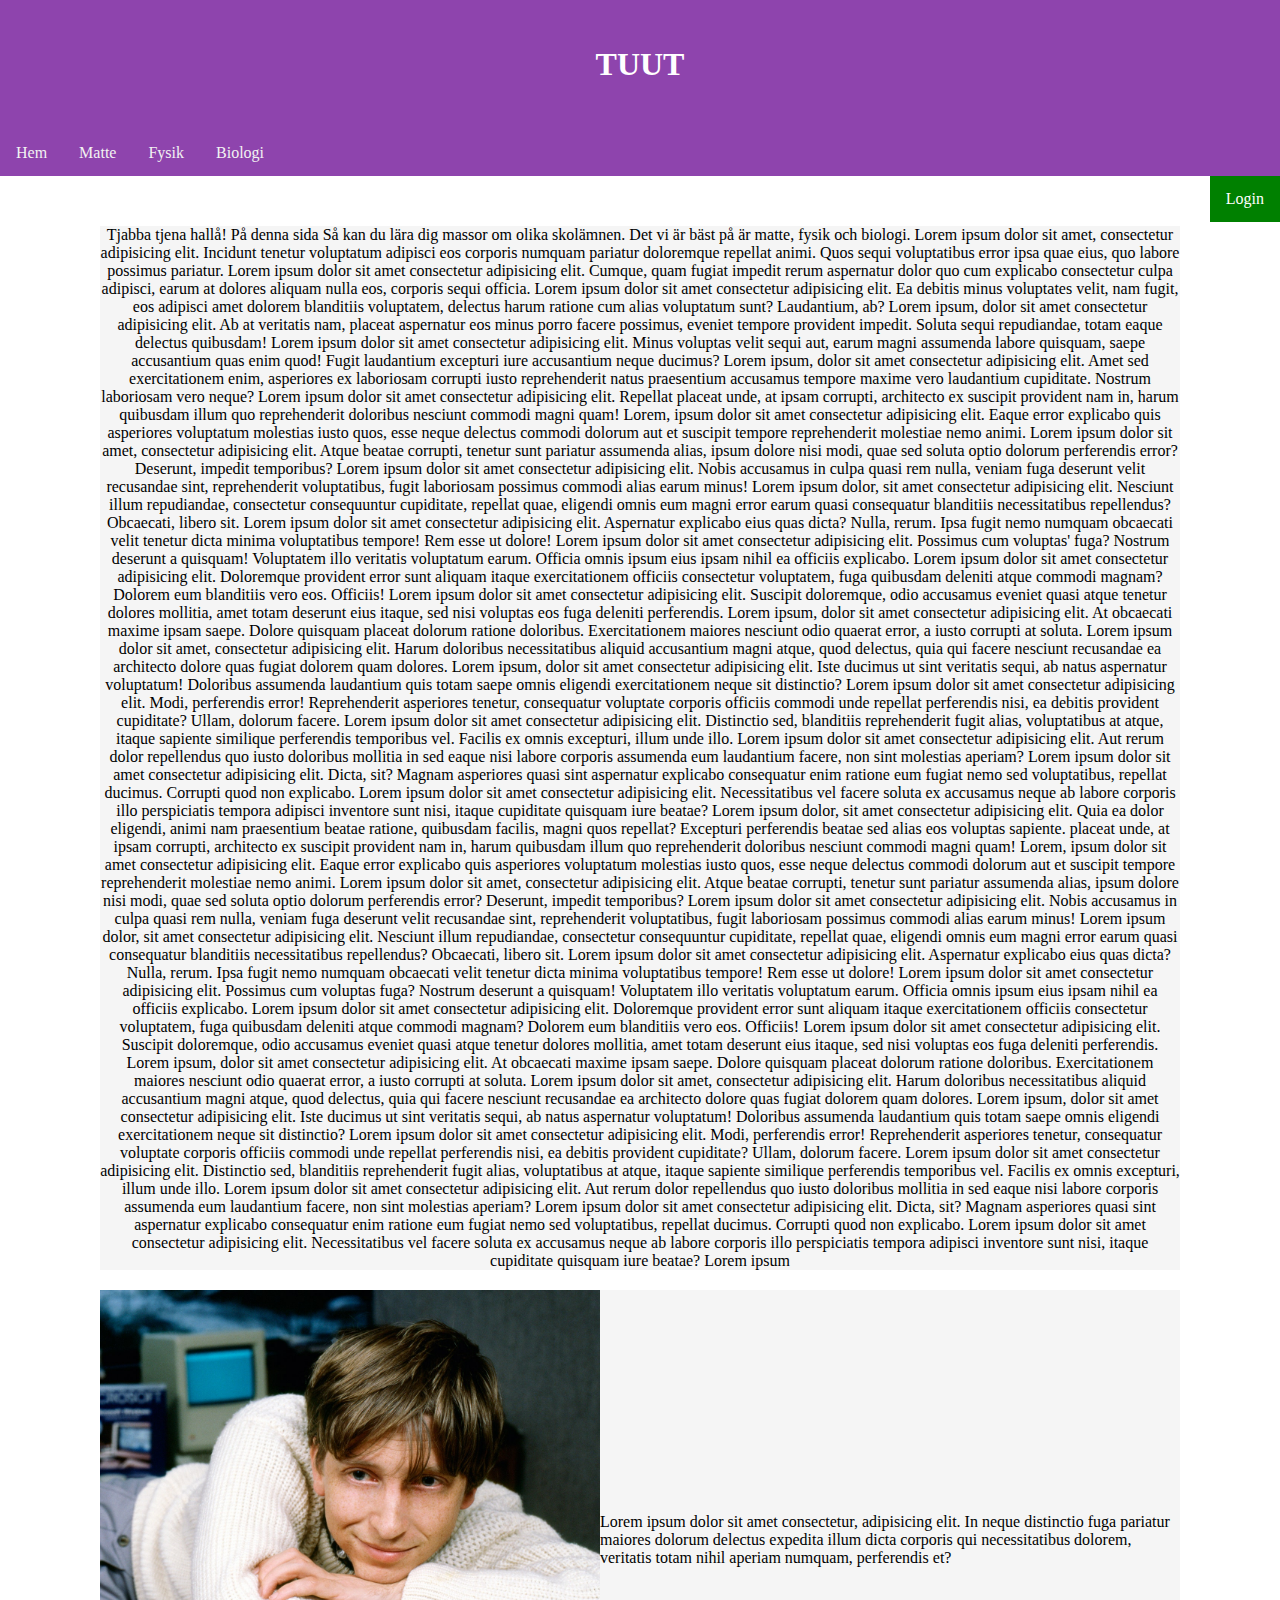
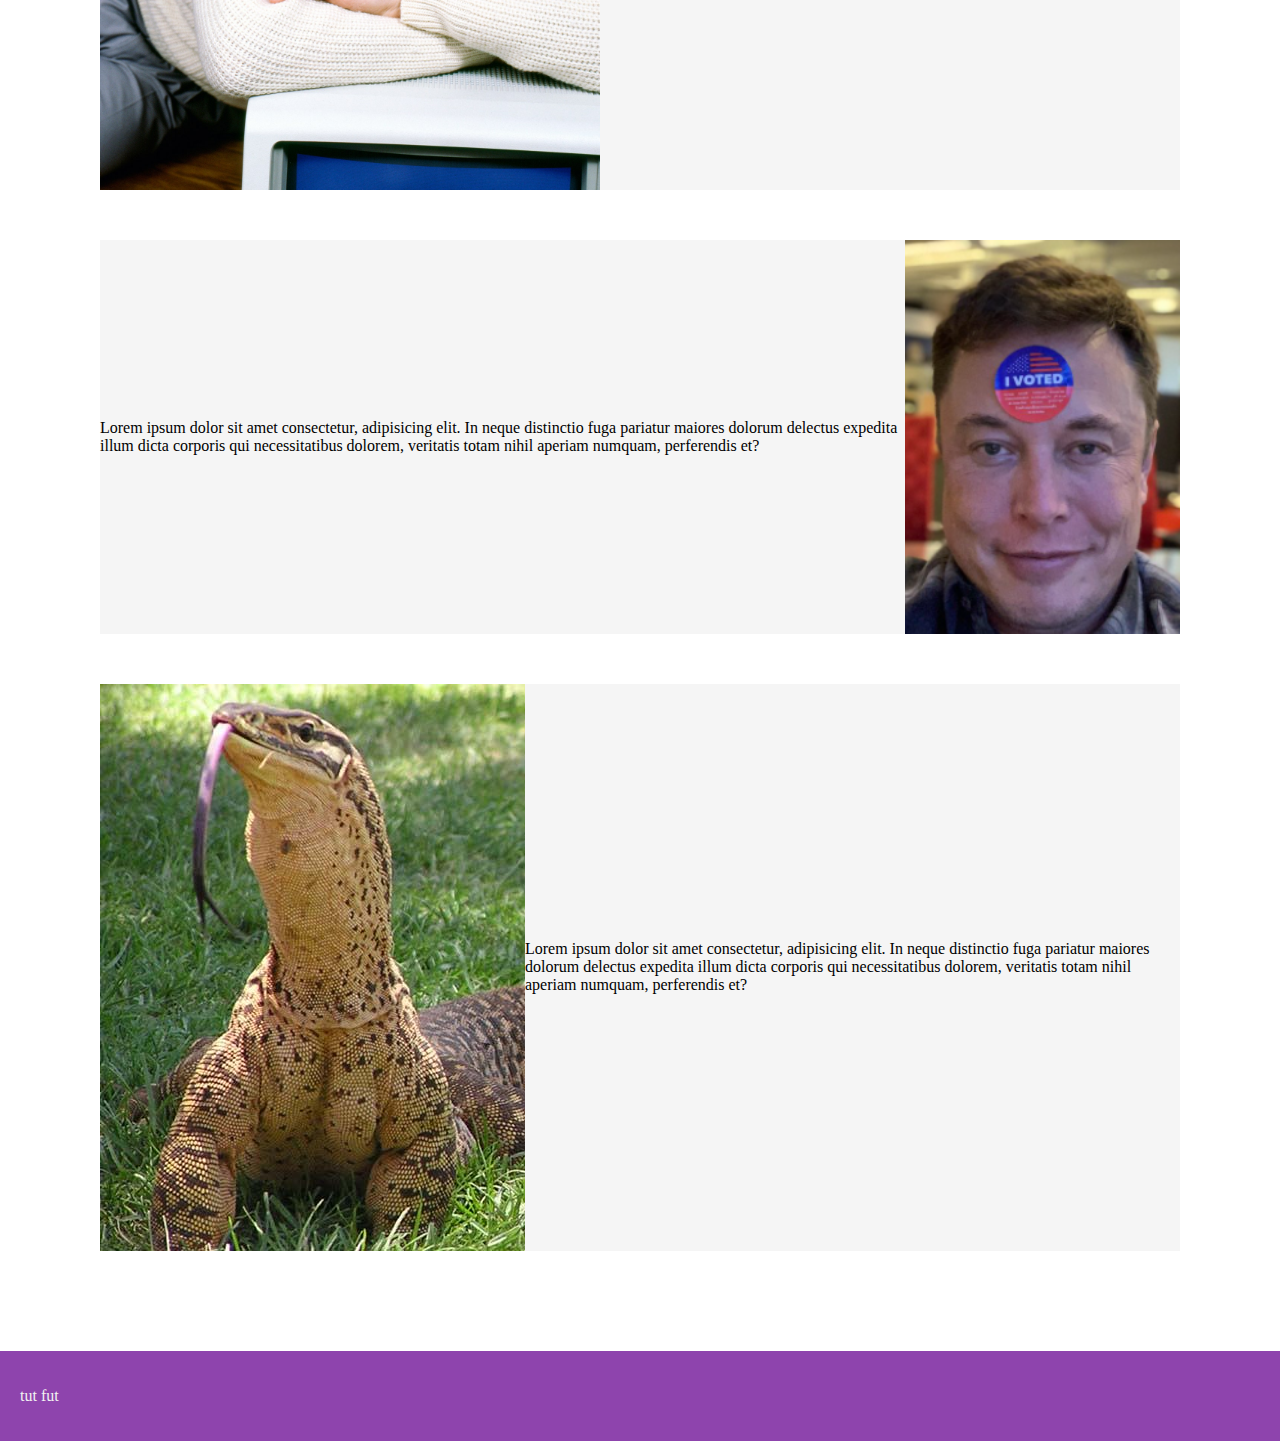
<file: index.html>
<!DOCTYPE html>
<html lang="en">
  <head>
    <meta charset="UTF-8" />
    <meta http-equiv="X-UA-Compatible" content="IE=edge" />
    <meta name="viewport" content="width=device-width, initial-scale=1.0" />
    <title>TuT</title>
    <link rel="stylesheet" href="style.css" />
  </head>
  <body>
    <div class="header">
      <h1>TUUT</h1>
    </div>

    <div class="nav">
      <a href="index.html">Hem</a>
      <a href="matte.html">Matte</a>
      <a href="fysik.html">Fysik</a>
      <a href="biologi.html">Biologi</a>
    </div>
    <div class="nav2">
      <a href="login.html">Login</a>
    </div>

    <div class="hoe">
      <p>
        Tjabba tjena hallå! På denna sida Så kan du lära dig massor om olika
        skolämnen. Det vi är bäst på är matte, fysik och biologi. Lorem ipsum
        dolor sit amet, consectetur adipisicing elit. Incidunt tenetur
        voluptatum adipisci eos corporis numquam pariatur doloremque repellat
        animi. Quos sequi voluptatibus error ipsa quae eius, quo labore possimus
        pariatur. Lorem ipsum dolor sit amet consectetur adipisicing elit.
        Cumque, quam fugiat impedit rerum aspernatur dolor quo cum explicabo
        consectetur culpa adipisci, earum at dolores aliquam nulla eos, corporis
        sequi officia. Lorem ipsum dolor sit amet consectetur adipisicing elit.
        Ea debitis minus voluptates velit, nam fugit, eos adipisci amet dolorem
        blanditiis voluptatem, delectus harum ratione cum alias voluptatum sunt?
        Laudantium, ab? Lorem ipsum, dolor sit amet consectetur adipisicing
        elit. Ab at veritatis nam, placeat aspernatur eos minus porro facere
        possimus, eveniet tempore provident impedit. Soluta sequi repudiandae,
        totam eaque delectus quibusdam! Lorem ipsum dolor sit amet consectetur
        adipisicing elit. Minus voluptas velit sequi aut, earum magni assumenda
        labore quisquam, saepe accusantium quas enim quod! Fugit laudantium
        excepturi iure accusantium neque ducimus? Lorem ipsum, dolor sit amet
        consectetur adipisicing elit. Amet sed exercitationem enim, asperiores
        ex laboriosam corrupti iusto reprehenderit natus praesentium accusamus
        tempore maxime vero laudantium cupiditate. Nostrum laboriosam vero
        neque? Lorem ipsum dolor sit amet consectetur adipisicing elit. Repellat
        placeat unde, at ipsam corrupti, architecto ex suscipit provident nam
        in, harum quibusdam illum quo reprehenderit doloribus nesciunt commodi
        magni quam! Lorem, ipsum dolor sit amet consectetur adipisicing elit.
        Eaque error explicabo quis asperiores voluptatum molestias iusto quos,
        esse neque delectus commodi dolorum aut et suscipit tempore
        reprehenderit molestiae nemo animi. Lorem ipsum dolor sit amet,
        consectetur adipisicing elit. Atque beatae corrupti, tenetur sunt
        pariatur assumenda alias, ipsum dolore nisi modi, quae sed soluta optio
        dolorum perferendis error? Deserunt, impedit temporibus? Lorem ipsum
        dolor sit amet consectetur adipisicing elit. Nobis accusamus in culpa
        quasi rem nulla, veniam fuga deserunt velit recusandae sint,
        reprehenderit voluptatibus, fugit laboriosam possimus commodi alias
        earum minus! Lorem ipsum dolor, sit amet consectetur adipisicing elit.
        Nesciunt illum repudiandae, consectetur consequuntur cupiditate,
        repellat quae, eligendi omnis eum magni error earum quasi consequatur
        blanditiis necessitatibus repellendus? Obcaecati, libero sit. Lorem
        ipsum dolor sit amet consectetur adipisicing elit. Aspernatur explicabo
        eius quas dicta? Nulla, rerum. Ipsa fugit nemo numquam obcaecati velit
        tenetur dicta minima voluptatibus tempore! Rem esse ut dolore! Lorem
        ipsum dolor sit amet consectetur adipisicing elit. Possimus cum
        voluptas' fuga? Nostrum deserunt a quisquam! Voluptatem illo veritatis
        voluptatum earum. Officia omnis ipsum eius ipsam nihil ea officiis
        explicabo. Lorem ipsum dolor sit amet consectetur adipisicing elit.
        Doloremque provident error sunt aliquam itaque exercitationem officiis
        consectetur voluptatem, fuga quibusdam deleniti atque commodi magnam?
        Dolorem eum blanditiis vero eos. Officiis! Lorem ipsum dolor sit amet
        consectetur adipisicing elit. Suscipit doloremque, odio accusamus
        eveniet quasi atque tenetur dolores mollitia, amet totam deserunt eius
        itaque, sed nisi voluptas eos fuga deleniti perferendis. Lorem ipsum,
        dolor sit amet consectetur adipisicing elit. At obcaecati maxime ipsam
        saepe. Dolore quisquam placeat dolorum ratione doloribus. Exercitationem
        maiores nesciunt odio quaerat error, a iusto corrupti at soluta. Lorem
        ipsum dolor sit amet, consectetur adipisicing elit. Harum doloribus
        necessitatibus aliquid accusantium magni atque, quod delectus, quia qui
        facere nesciunt recusandae ea architecto dolore quas fugiat dolorem quam
        dolores. Lorem ipsum, dolor sit amet consectetur adipisicing elit. Iste
        ducimus ut sint veritatis sequi, ab natus aspernatur voluptatum!
        Doloribus assumenda laudantium quis totam saepe omnis eligendi
        exercitationem neque sit distinctio? Lorem ipsum dolor sit amet
        consectetur adipisicing elit. Modi, perferendis error! Reprehenderit
        asperiores tenetur, consequatur voluptate corporis officiis commodi unde
        repellat perferendis nisi, ea debitis provident cupiditate? Ullam,
        dolorum facere. Lorem ipsum dolor sit amet consectetur adipisicing elit.
        Distinctio sed, blanditiis reprehenderit fugit alias, voluptatibus at
        atque, itaque sapiente similique perferendis temporibus vel. Facilis ex
        omnis excepturi, illum unde illo. Lorem ipsum dolor sit amet consectetur
        adipisicing elit. Aut rerum dolor repellendus quo iusto doloribus
        mollitia in sed eaque nisi labore corporis assumenda eum laudantium
        facere, non sint molestias aperiam? Lorem ipsum dolor sit amet
        consectetur adipisicing elit. Dicta, sit? Magnam asperiores quasi sint
        aspernatur explicabo consequatur enim ratione eum fugiat nemo sed
        voluptatibus, repellat ducimus. Corrupti quod non explicabo. Lorem ipsum
        dolor sit amet consectetur adipisicing elit. Necessitatibus vel facere
        soluta ex accusamus neque ab labore corporis illo perspiciatis tempora
        adipisci inventore sunt nisi, itaque cupiditate quisquam iure beatae?
        Lorem ipsum dolor, sit amet consectetur adipisicing elit. Quia ea dolor
        eligendi, animi nam praesentium beatae ratione, quibusdam facilis, magni
        quos repellat? Excepturi perferendis beatae sed alias eos voluptas
        sapiente. placeat unde, at ipsam corrupti, architecto ex suscipit
        provident nam in, harum quibusdam illum quo reprehenderit doloribus
        nesciunt commodi magni quam! Lorem, ipsum dolor sit amet consectetur
        adipisicing elit. Eaque error explicabo quis asperiores voluptatum
        molestias iusto quos, esse neque delectus commodi dolorum aut et
        suscipit tempore reprehenderit molestiae nemo animi. Lorem ipsum dolor
        sit amet, consectetur adipisicing elit. Atque beatae corrupti, tenetur
        sunt pariatur assumenda alias, ipsum dolore nisi modi, quae sed soluta
        optio dolorum perferendis error? Deserunt, impedit temporibus? Lorem
        ipsum dolor sit amet consectetur adipisicing elit. Nobis accusamus in
        culpa quasi rem nulla, veniam fuga deserunt velit recusandae sint,
        reprehenderit voluptatibus, fugit laboriosam possimus commodi alias
        earum minus! Lorem ipsum dolor, sit amet consectetur adipisicing elit.
        Nesciunt illum repudiandae, consectetur consequuntur cupiditate,
        repellat quae, eligendi omnis eum magni error earum quasi consequatur
        blanditiis necessitatibus repellendus? Obcaecati, libero sit. Lorem
        ipsum dolor sit amet consectetur adipisicing elit. Aspernatur explicabo
        eius quas dicta? Nulla, rerum. Ipsa fugit nemo numquam obcaecati velit
        tenetur dicta minima voluptatibus tempore! Rem esse ut dolore! Lorem
        ipsum dolor sit amet consectetur adipisicing elit. Possimus cum voluptas
        fuga? Nostrum deserunt a quisquam! Voluptatem illo veritatis voluptatum
        earum. Officia omnis ipsum eius ipsam nihil ea officiis explicabo. Lorem
        ipsum dolor sit amet consectetur adipisicing elit. Doloremque provident
        error sunt aliquam itaque exercitationem officiis consectetur
        voluptatem, fuga quibusdam deleniti atque commodi magnam? Dolorem eum
        blanditiis vero eos. Officiis! Lorem ipsum dolor sit amet consectetur
        adipisicing elit. Suscipit doloremque, odio accusamus eveniet quasi
        atque tenetur dolores mollitia, amet totam deserunt eius itaque, sed
        nisi voluptas eos fuga deleniti perferendis. Lorem ipsum, dolor sit amet
        consectetur adipisicing elit. At obcaecati maxime ipsam saepe. Dolore
        quisquam placeat dolorum ratione doloribus. Exercitationem maiores
        nesciunt odio quaerat error, a iusto corrupti at soluta. Lorem ipsum
        dolor sit amet, consectetur adipisicing elit. Harum doloribus
        necessitatibus aliquid accusantium magni atque, quod delectus, quia qui
        facere nesciunt recusandae ea architecto dolore quas fugiat dolorem quam
        dolores. Lorem ipsum, dolor sit amet consectetur adipisicing elit. Iste
        ducimus ut sint veritatis sequi, ab natus aspernatur voluptatum!
        Doloribus assumenda laudantium quis totam saepe omnis eligendi
        exercitationem neque sit distinctio? Lorem ipsum dolor sit amet
        consectetur adipisicing elit. Modi, perferendis error! Reprehenderit
        asperiores tenetur, consequatur voluptate corporis officiis commodi unde
        repellat perferendis nisi, ea debitis provident cupiditate? Ullam,
        dolorum facere. Lorem ipsum dolor sit amet consectetur adipisicing elit.
        Distinctio sed, blanditiis reprehenderit fugit alias, voluptatibus at
        atque, itaque sapiente similique perferendis temporibus vel. Facilis ex
        omnis excepturi, illum unde illo. Lorem ipsum dolor sit amet consectetur
        adipisicing elit. Aut rerum dolor repellendus quo iusto doloribus
        mollitia in sed eaque nisi labore corporis assumenda eum laudantium
        facere, non sint molestias aperiam? Lorem ipsum dolor sit amet
        consectetur adipisicing elit. Dicta, sit? Magnam asperiores quasi sint
        aspernatur explicabo consequatur enim ratione eum fugiat nemo sed
        voluptatibus, repellat ducimus. Corrupti quod non explicabo. Lorem ipsum
        dolor sit amet consectetur adipisicing elit. Necessitatibus vel facere
        soluta ex accusamus neque ab labore corporis illo perspiciatis tempora
        adipisci inventore sunt nisi, itaque cupiditate quisquam iure beatae?
        Lorem ipsum
      </p>
    </div>

    <div class="tut1">
      <a href="tut.html">
        <img src="gulligbillgate.jpg" alt="gulligbillgate" width="500px" />

        <div class="text1">
          <p>
            Lorem ipsum dolor sit amet consectetur, adipisicing elit. In neque
            distinctio fuga pariatur maiores dolorum delectus expedita illum
            dicta corporis qui necessitatibus dolorem, veritatis totam nihil
            aperiam numquam, perferendis et?
          </p>
        </div>
      </a>
    </div>

    <div class="tut2">
      <a href="tut2.html">
        <div class="text2">
          <p>
            Lorem ipsum dolor sit amet consectetur, adipisicing elit. In neque
            distinctio fuga pariatur maiores dolorum delectus expedita illum
            dicta corporis qui necessitatibus dolorem, veritatis totam nihil
            aperiam numquam, perferendis et?
          </p>
        </div>
        <img src="cutelon.png" alt="cutelon" width="500px" />
      </a>
    </div>

    <div class="tut3">
      <a href="tut3.html">
        <img src="markzuker.jpg" alt="markzuker" width="500px" />

        <div class="text3">
          <p>
            Lorem ipsum dolor sit amet consectetur, adipisicing elit. In neque
            distinctio fuga pariatur maiores dolorum delectus expedita illum
            dicta corporis qui necessitatibus dolorem, veritatis totam nihil
            aperiam numquam, perferendis et?
          </p>
        </div>
      </a>
    </div>

    <footer>
      <p class="footer1">tut fut</p>
    </footer>
  </body>
</html>
</file>
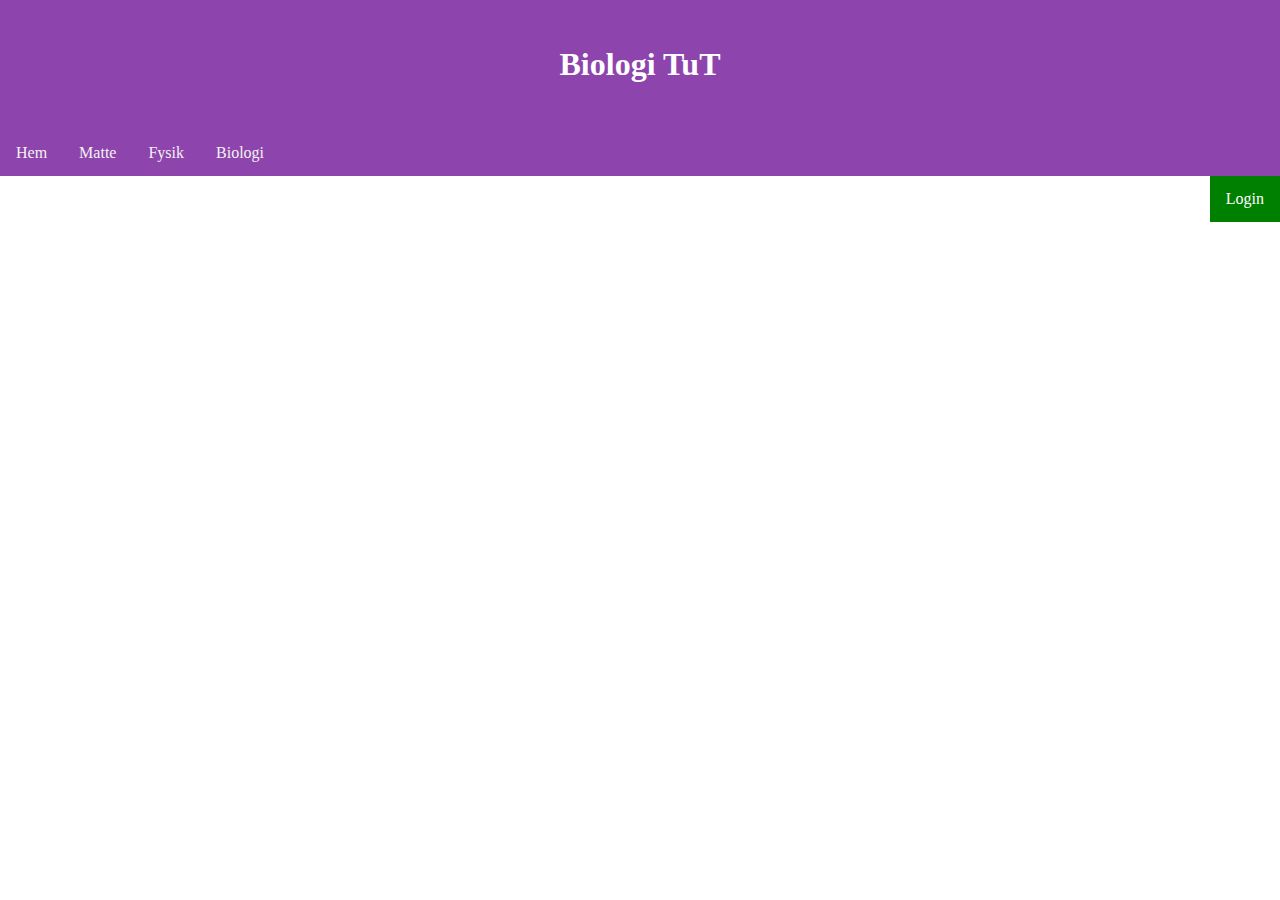
<file: biologi.html>
<!DOCTYPE html>
<html lang="en">
  <head>
    <meta charset="UTF-8" />
    <meta http-equiv="X-UA-Compatible" content="IE=edge" />
    <meta name="viewport" content="width=device-width, initial-scale=1.0" />
    <title>TuT</title>
    <link rel="stylesheet" href="style.css" />
  </head>
  <body>
    <div class="header">
      <h1>Biologi TuT</h1>
    </div>

    <div class="nav">
      <a href="index.html">Hem</a>
      <a href="matte.html">Matte</a>
      <a href="fysik.html">Fysik</a>
      <a href="biologi.html">Biologi</a>
    </div>
    <div class="nav2">
      <a href="login.html">Login</a>
    </div>
  </body>
</html>
</file>
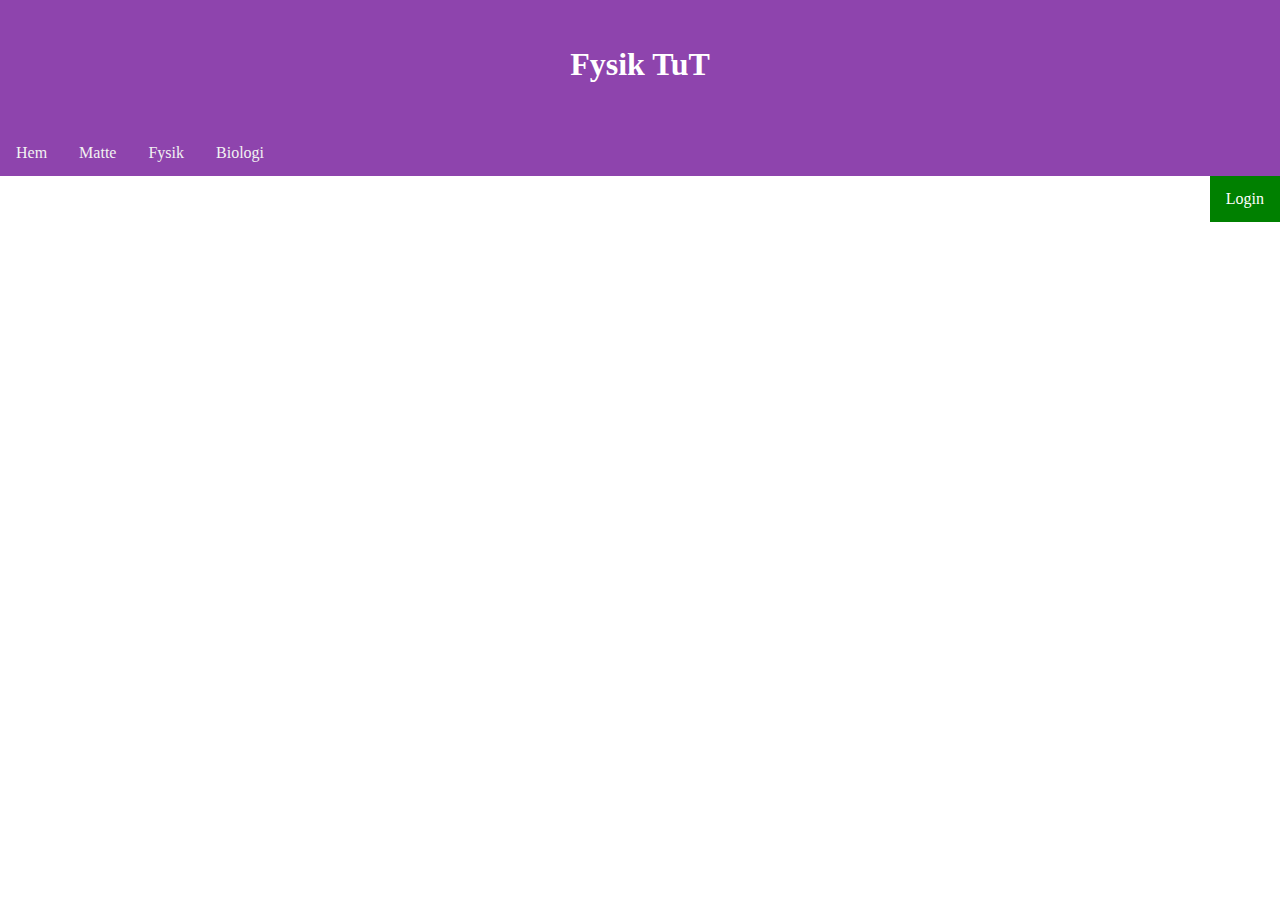
<file: fysik.html>
<!DOCTYPE html>
<html lang="en">
  <head>
    <meta charset="UTF-8" />
    <meta http-equiv="X-UA-Compatible" content="IE=edge" />
    <meta name="viewport" content="width=device-width, initial-scale=1.0" />
    <title>TuT</title>
    <link rel="stylesheet" href="style.css" />
  </head>
  <body>
    <div class="header">
      <h1>Fysik TuT</h1>
    </div>

    <div class="nav">
      <a href="index.html">Hem</a>
      <a href="matte.html">Matte</a>
      <a href="fysik.html">Fysik</a>
      <a href="biologi.html">Biologi</a>
    </div>
    <div class="nav2">
      <a href="login.html">Login</a>
    </div>
  </body>
</html>
</file>
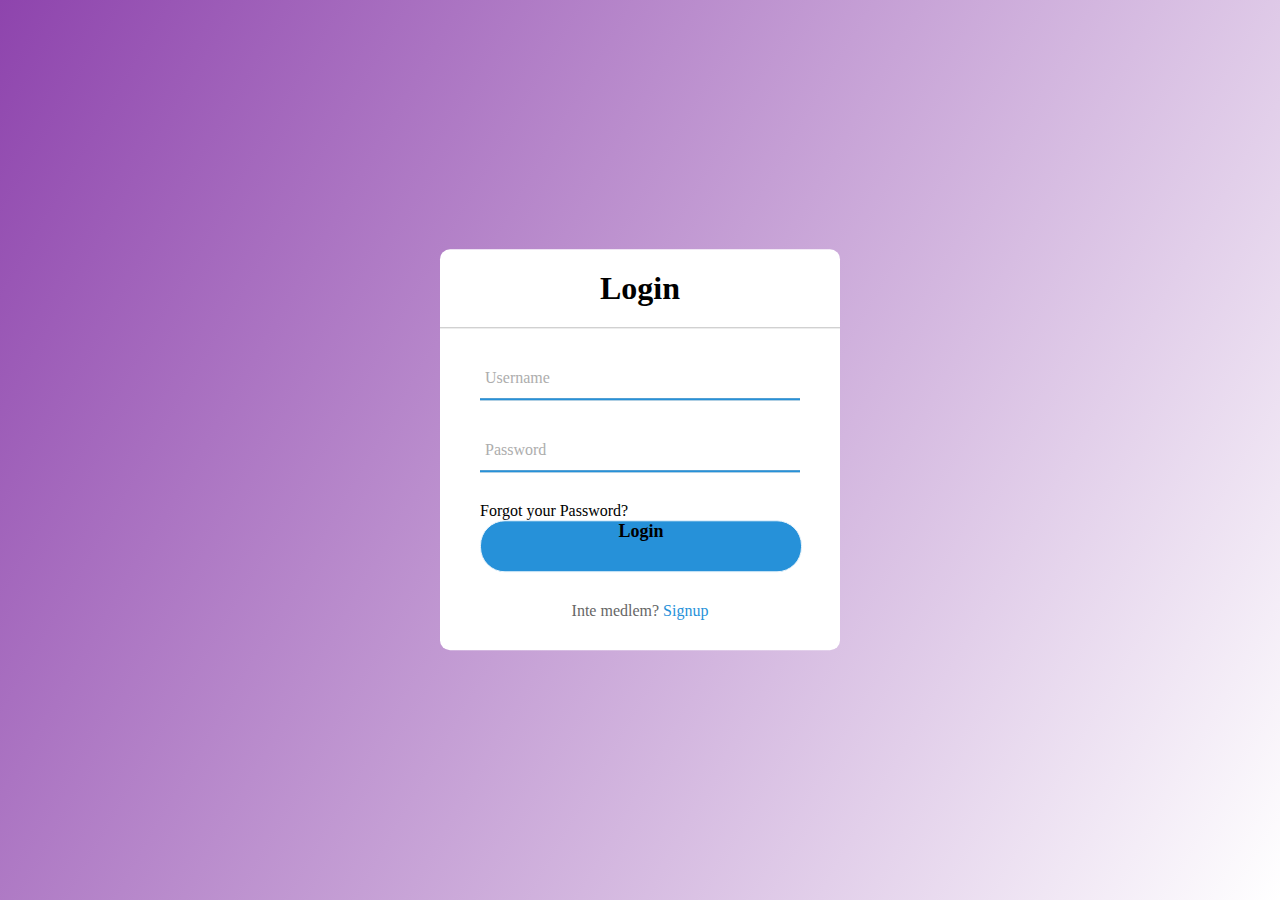
<file: login.html>
<!DOCTYPE html>
<html lang="en">
  <head>
    <meta charset="UTF-8" />
    <meta http-equiv="X-UA-Compatible" content="IE=edge" />
    <meta name="viewport" content="width=device-width, initial-scale=1.0" />
    <title>Login</title>
    <link rel="stylesheet" href="style.css" />
  </head>
  <body class="Loginbody">
    <div class="center">
      <h1>Login</h1>
      <form method="post">
        <div class="txt_field">
          <input type="text" required />
          <span></span>
          <label>Username</label>
        </div>
        <div class="txt_field">
          <input type="text" required />
          <span></span>
          <label>Password</label>
        </div>
        <div class="Pass">Forgot your Password?</div>
        <div class="log">
          <a href="index.html"> Login </a>
        </div>
        <div class="signup_link">Inte medlem? <a href="#">Signup</a></div>
      </form>
    </div>
  </body>
</html>
</file>
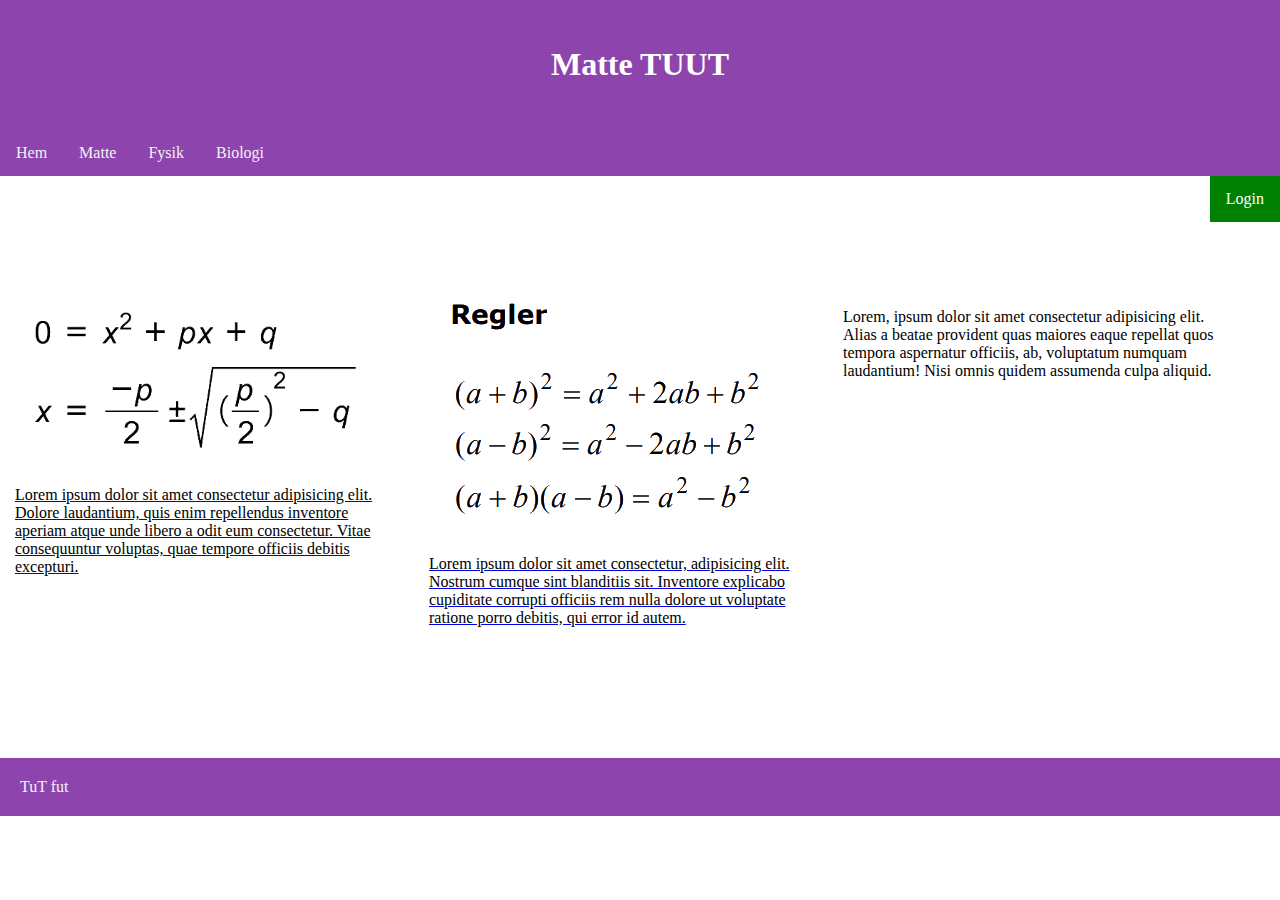
<file: matte.html>
<!DOCTYPE html>
<html lang="en">
  <head>
    <meta charset="UTF-8" />
    <meta http-equiv="X-UA-Compatible" content="IE=edge" />
    <meta name="viewport" content="width=, initial-scale=1.0" />
    <title>TuT</title>
    <link rel="stylesheet" href="style.css" />
  </head>
  <body>
    <div class="header">
      <h1>Matte TUUT</h1>
    </div>

    <div class="nav">
      <a href="index.html">Hem</a>
      <a href="matte.html">Matte</a>
      <a href="fysik.html">Fysik</a>
      <a href="biologi.html">Biologi</a>
    </div>
    <div class="nav2">
      <a href="login.html">Login</a>
    </div>

    <div class="row">
      <div class="column">
        <a href="pq.html">
          <img src="webbutve.png" alt="pq" width="95%" />
          <p>
            Lorem ipsum dolor sit amet consectetur adipisicing elit. Dolore
            laudantium, quis enim repellendus inventore aperiam atque unde
            libero a odit eum consectetur. Vitae consequuntur voluptas, quae
            tempore officiis debitis excepturi.
          </p>
        </a>
      </div>

      <div class="column">
        <a href="konjugat.hmtl">
          <img src="webbutve2 (1).png" alt="webbutve2" />
          <p>
            Lorem ipsum dolor sit amet consectetur, adipisicing elit. Nostrum
            cumque sint blanditiis sit. Inventore explicabo cupiditate corrupti
            officiis rem nulla dolore ut voluptate ratione porro debitis, qui
            error id autem.
          </p>
        </a>
      </div>

      <div class="columnunderL">
        <p>
          Lorem, ipsum dolor sit amet consectetur adipisicing elit. Alias a
          beatae provident quas maiores eaque repellat quos tempora aspernatur
          officiis, ab, voluptatum numquam laudantium! Nisi omnis quidem
          assumenda culpa aliquid.
        </p>
      </div>
    </div>

    <footer>TuT fut</footer>
  </body>
</html>
</file>
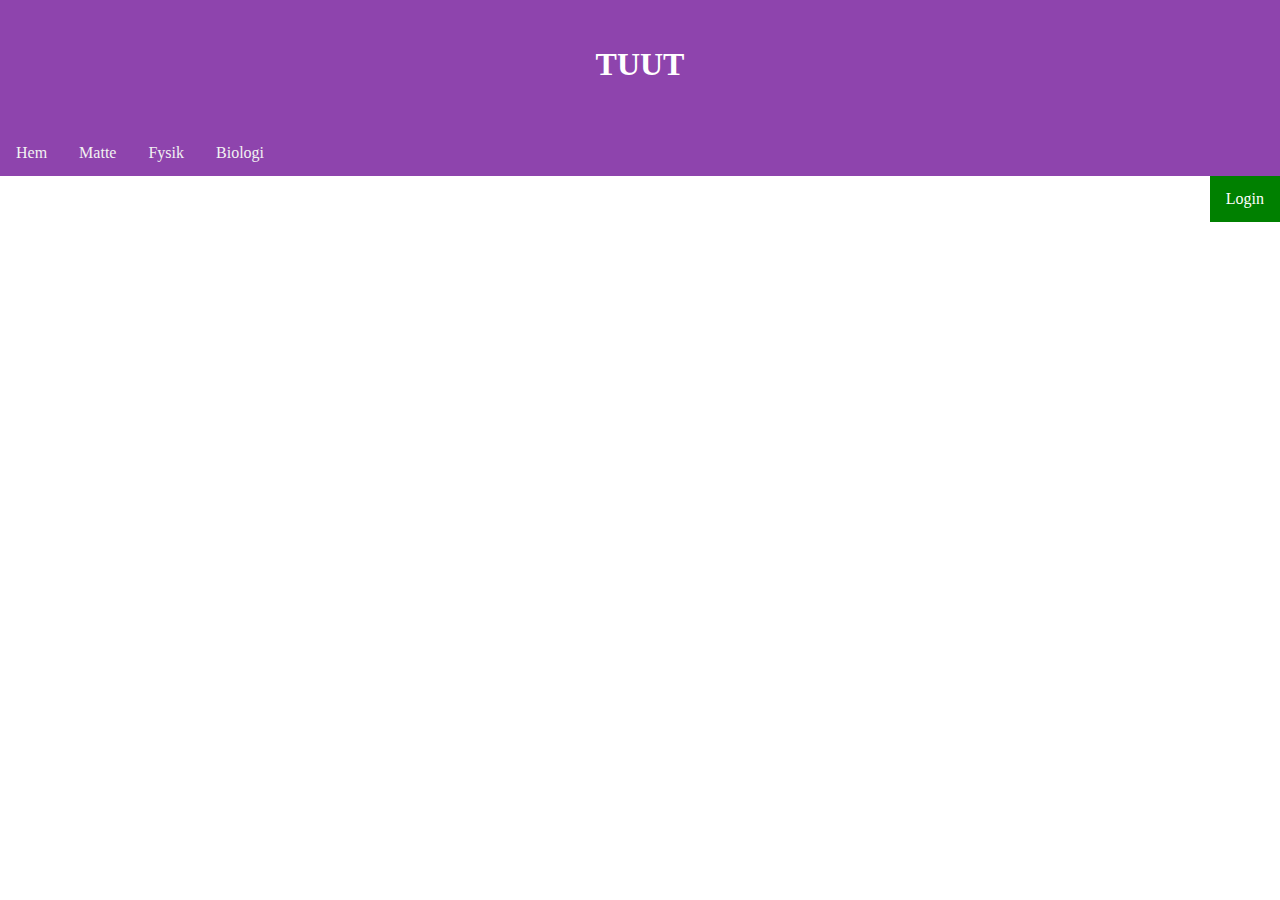
<file: tut.html>
<!DOCTYPE html>
<html lang="en">
  <head>
    <meta charset="UTF-8" />
    <meta http-equiv="X-UA-Compatible" content="IE=edge" />
    <meta name="viewport" content="width=device-width, initial-scale=1.0" />
    <title>GatesBill</title>
    <link rel="stylesheet" href="style.css" />
  </head>
  <body>
    <div class="header">
      <h1>TUUT</h1>
    </div>

    <div class="nav">
      <a href="index.html">Hem</a>
      <a href="matte.html">Matte</a>
      <a href="fysik.html">Fysik</a>
      <a href="biologi.html">Biologi</a>
    </div>
    <div class="nav2">
      <a href="login.html">Login</a>
    </div>
  </body>
</html>
</file>
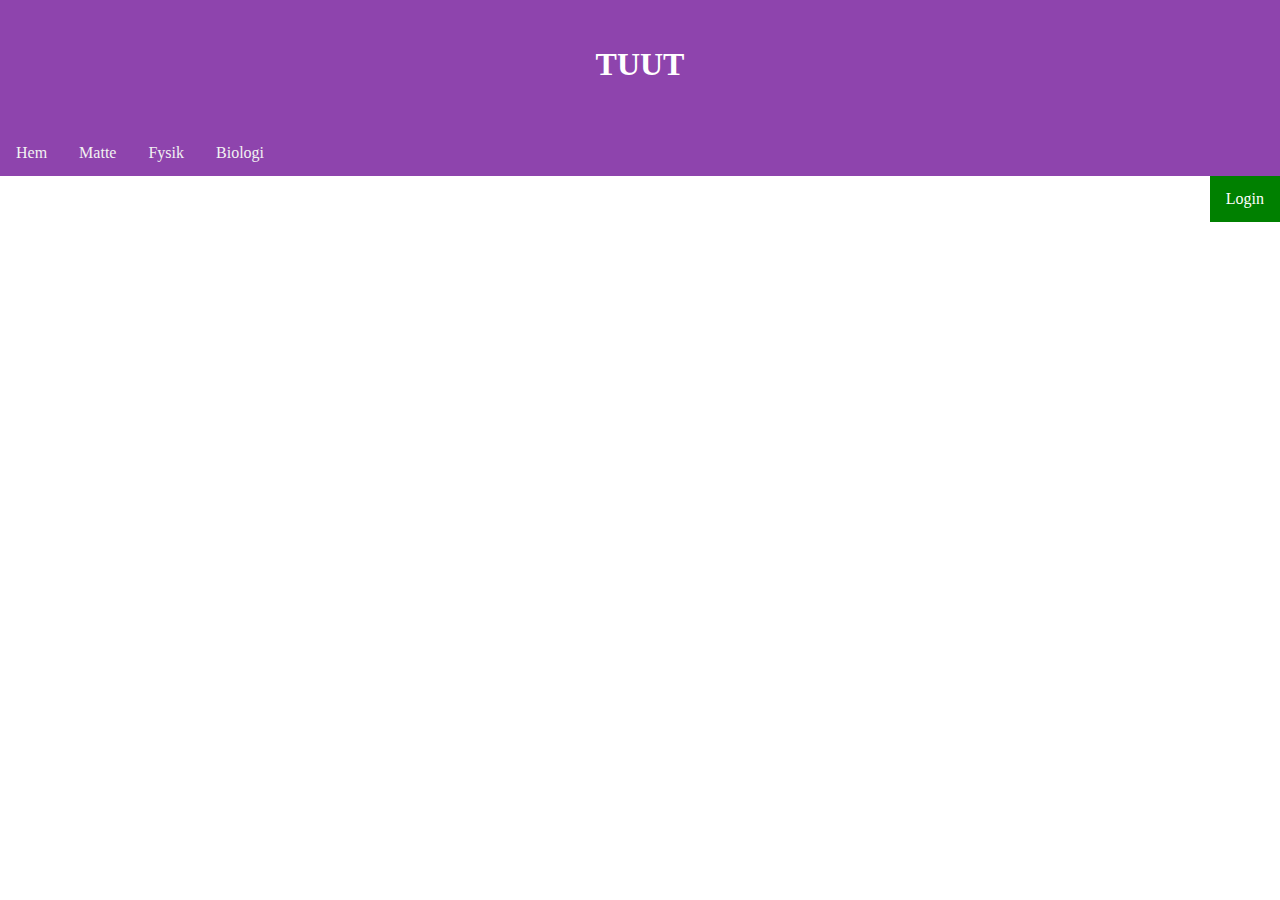
<file: tut2.html>
<!DOCTYPE html>
<html lang="en">
  <head>
    <meta charset="UTF-8" />
    <meta http-equiv="X-UA-Compatible" content="IE=edge" />
    <meta name="viewport" content="width=device-width, initial-scale=1.0" />
    <title>Elon</title>
    <link rel="stylesheet" href="style.css" />
  </head>
  <body>
    <div class="header">
      <h1>TUUT</h1>
    </div>

    <div class="nav">
      <a href="index.html">Hem</a>
      <a href="matte.html">Matte</a>
      <a href="fysik.html">Fysik</a>
      <a href="biologi.html">Biologi</a>
    </div>
    <div class="nav2">
      <a href="login.html">Login</a>
    </div>
  </body>
</html>
</file>
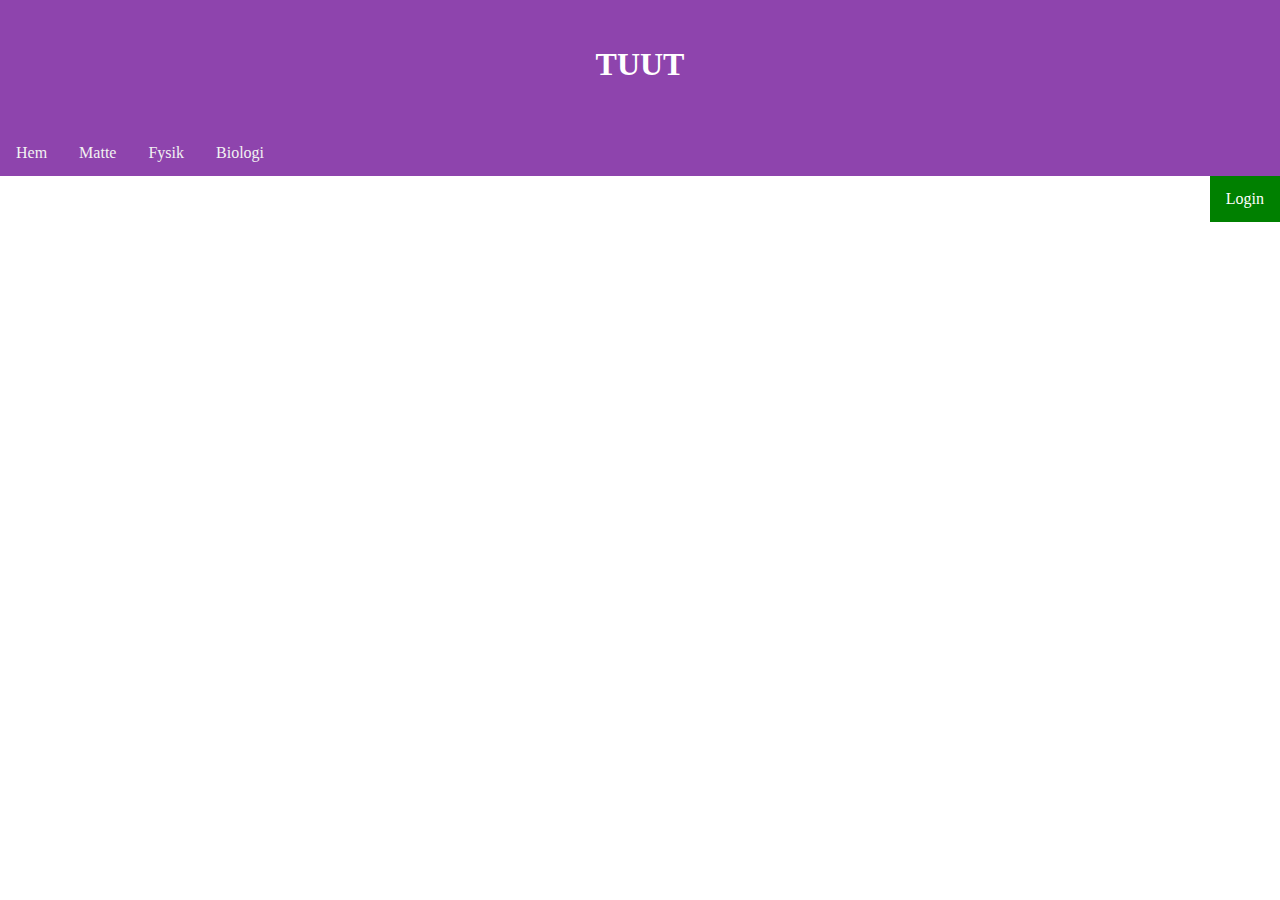
<file: tut3.html>
<!DOCTYPE html>
<html lang="en">
  <head>
    <meta charset="UTF-8" />
    <meta http-equiv="X-UA-Compatible" content="IE=edge" />
    <meta name="viewport" content="width=device-width, initial-scale=1.0" />
    <title>Markzuckerburg</title>
    <link rel="stylesheet" href="style.css" />
  </head>
  <body>
    <div class="header">
      <h1>TUUT</h1>
    </div>

    <div class="nav">
      <a href="index.html">Hem</a>
      <a href="matte.html">Matte</a>
      <a href="fysik.html">Fysik</a>
      <a href="biologi.html">Biologi</a>
    </div>
    <div class="nav2">
      <a href="login.html">Login</a>
    </div>
  </body>
</html>
</file>
<file: style.css>
body {
  margin: 0%;
  font-style: Lato;
}

.header {
  background-color: #8e44ad;
  color: white;
  text-align: center;
  padding: 25px;
}

/*navigation bar och knappar */
.nav {
  overflow: hidden;
  background-color: #8e44ad;
  position: sticky;
  top: 0;
  z-index: 1;
}

.nav2 {
  overflow: hidden;
  background-color: #8e44ad;
  position: sticky;
  top: 0;
  z-index: 2;
}

.nav a {
  float: left;
  display: block;
  color: #f2f2f2;
  text-align: center;
  padding: 14px 16px;
  text-decoration: none;
}

.nav a:hover {
  background-color: #ddd;
  color: black;
}

.nav2 {
  float: right;
  display: block;
  color: #f2f2f2;
  background-color: green;
  text-align: center;
  padding: 14px 16px;
  text-decoration: none;
}

.nav2 :hover {
  background-color: #ddd;
  color: black;
}

.nav2 a {
  text-decoration: none;
  color: white;
}

/*lång text*/
.hoe {
  text-align: center;
  border: whitesmoke;
  background-color: whitesmoke;
  margin-left: 100px;
  margin-right: 100px;
  margin-top: 50px;
  margin-bottom: 20px;
}

/* Mina studybodys */
.tut1 {
  display: flex;
  margin-left: 100px;
  margin-right: 100px;
  background-color: whitesmoke;
  transition: 00.5s ease-in-out;
  text-decoration: none;
}

.tut1:hover {
  transform: scale(1.01);
  background-color: gainsboro;
}

.tut1 a {
  display: flex;
  justify-content: center;
  align-items: center;
  text-decoration: none;
}

.text1 p {
  text-decoration: none;
  transition: 0s none;
  color: black;
}

.tut2 {
  display: flex;
  margin-left: 100px;
  margin-right: 100px;
  background-color: whitesmoke;
  transition: 00.5s ease-in-out;
  text-decoration: none;
  margin-top: 50px;
}

.tut2:hover {
  transform: scale(1.01);
  background-color: gainsboro;
}

.tut2 a {
  display: flex;
  justify-content: center;
  align-items: center;
  text-decoration: none;
}

.text2 p {
  text-decoration: none;
  transition: 0s none;
  color: black;
  text-align: left;
}

.tut3 {
  display: flex;
  margin-left: 100px;
  margin-right: 100px;
  background-color: whitesmoke;
  transition: 00.5s ease-in-out;
  text-decoration: none;
  margin-top: 50px;
}

.tut3:hover {
  transform: scale(1.01);
  background-color: gainsboro;
}

.tut3 a {
  display: flex;
  justify-content: center;
  align-items: center;
  text-decoration: none;
}

.text3 p {
  text-decoration: none;
  transition: 0s none;
  color: black;
  text-align: left;
}

/* footer grej*/
footer {
  background-color: #8e44ad;
  color: #f2f2f2;
  padding: 20px;
  text-align: center;
  margin-top: 100px;
  display: flex;
  justify-content: left;
  text-align: left;
}

.footer1 {
  display: flex;
  justify-content: left;
  text-align: left;
}

/*matte grej */
.column {
  float: left;
  width: 30%;
  padding: 15px;
  text-decoration: none;
  margin-top: 100px;
}

.column:hover {
  transform: scale(1.01);
  background-color: gainsboro;
  text-decoration: none;
}

.column p {
  text-decoration: none;
  color: black;
  transition: 0s;
}

@media screen and (max-width: 600px) {
  .column {
    width: 33%;
  }
}

.columnunderL {
  float: left;
  width: 30%;
  padding: 15px;
  text-decoration: none;
  margin-top: 55px;
}

.columnunderL:hover {
  transform: scale(1.01);
  background-color: gainsboro;
  text-decoration: none;
}

.columnunderL p {
  text-decoration: none;
  color: black;
  transition: 0s;
}

@media screen and (max-width: 600px) {
  .columnunderL {
    width: 33%;
  }
}

.row:after {
  content: "";
  display: table;
  clear: both;
  text-decoration: none;
}

.row p {
  text-decoration: none;
  color: black;
  transition: 0s;
}

.row {
  text-decoration: none;
}

/*Login grej under*/

.Loginbody {
  margin: 0;
  padding: 0;
  font-family: montserrat;
  background: linear-gradient(120deg, #8e44ad, #2980);
  height: 100vh;
  overflow: hidden;
}

.center {
  position: absolute;
  top: 50%;
  left: 50%;
  transform: translate(-50%, -50%);
  width: 400px;
  background: white;
  border-radius: 10px;
}
.center h1 {
  text-align: center;
  padding: 0 0 20px 0;
  border-bottom: 1px solid silver;
}
.center form {
  padding: 0 40px;
  box-sizing: border-box;
}
form .txt_field {
  position: relative;
  border-bottom: 2px solid #adadad;
  margin: 30px 0;
}
.txt_field input {
  width: 100%;
  padding: 0 5px;
  height: 40px;
  font-size: 16px;
  border: none;
  background: none;
  outline: none;
}
.txt_field label {
  position: absolute;
  top: 50%;
  left: 5px;
  color: #adadad;
  transform: translateY(-50%);
  font-size: 16px;
  pointer-events: none;
  transition: 0.5s;
}
.txt_field span::before {
  content: "";
  position: absolute;
  top: 40px;
  left: 0;
  width: 100%;
  height: 2px;
  background: #2691d9;
  transition: 0.5s;
}
.txt_field input:focus ~ label,
.txt_field input:valid ~ label {
  top: -5px;
  color: #2691d9;
}
.txt_field input:focus ~ span::before,
.txt_field input:valid ~ span::before {
  width: 100%;
}

.pass {
  margin: -5px 0 20px 5px;
  color: #a6a6a6;
  cursor: pointer;
}

.pass:hover {
  text-decoration: underline;
}

.log {
  width: 100%;
  height: 50px;
  border: 1px solid;
  background: #2691d9;
  border-radius: 25px;
  font-size: 18px;
  color: #e9f4fb;
  font-weight: 700;
  cursor: pointer;
  outline: none;
  text-align: center;
}

.log:hover {
  border-color: #2691d9;
  transition: 0.5s;
}

.log a {
  text-decoration: none;
  color: black;
  padding-top: 30px;
}

.signup_link {
  margin: 30px 0;
  text-align: center;
  font-size: 16px;
  color: #666666;
}
.signup_link a {
  color: #2691d9;
  text-decoration: none;
}
.signup_link a:hover {
  text-decoration: underline;
}
</file>
